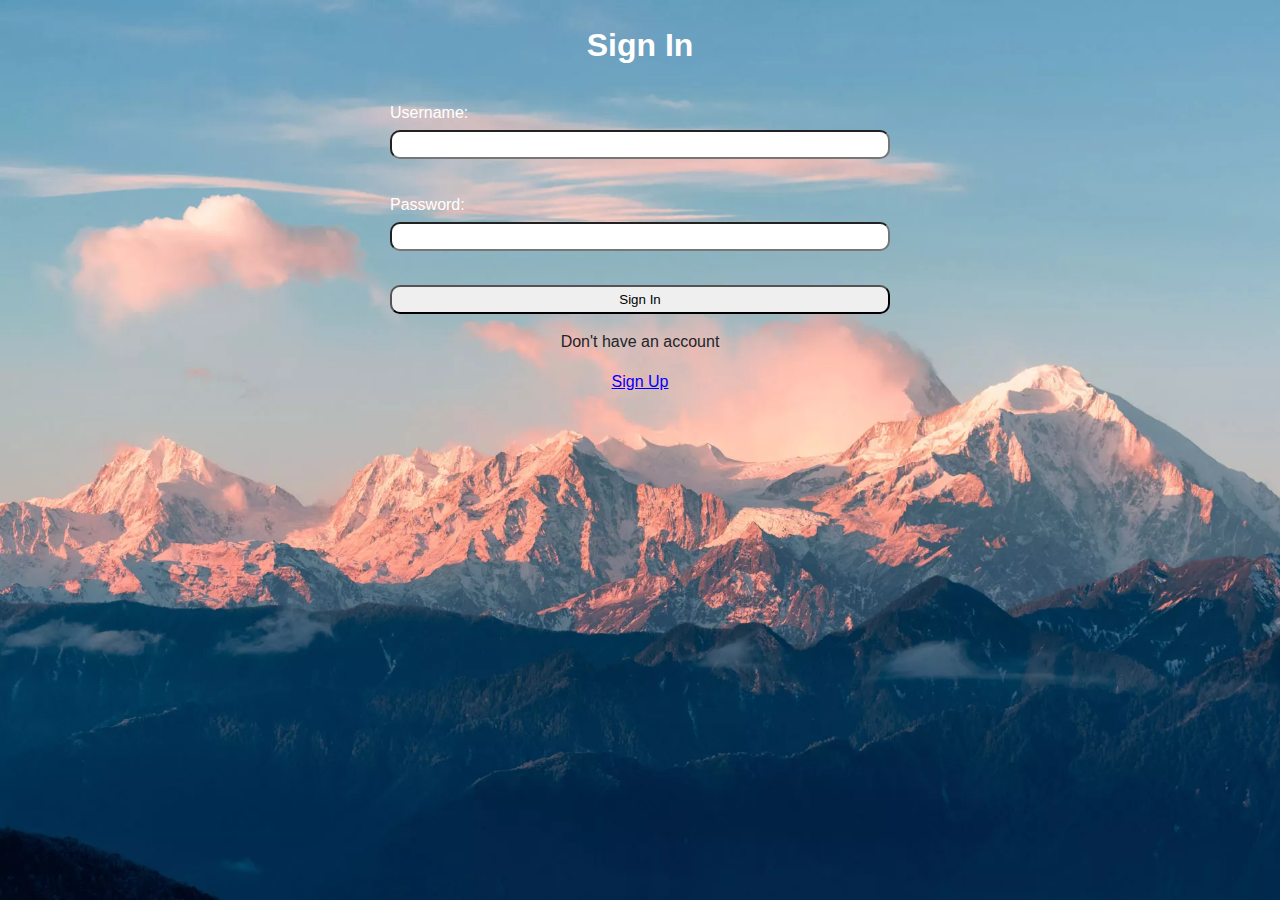
<file: A#4 T1/index.html>
<!DOCTYPE html>
<html lang="en">
<head>
    <meta charset="UTF-8">
    <meta name="viewport" content="width=device-width, initial-scale=1.0">
    <title>SignIn Form</title>
    <link rel="stylesheet" href="styles.css">
    <script src="https://code.jquery.com/jquery-3.6.0.min.js"></script>
</head>
<body>
    <div class="container">
        <h1>Sign In</h1>
        <form id="signInForm">
            <label for="username">Username:</label>
            <input type="text" id="username" name="username">
            <br>
            <label for="password">Password:</label>
            <input type="password" id="password" name="password">
            <br>
            <button type="submit">Sign In</button>
        </form>
        <p>Don't have an account</p>
        <a href="index1.html">Sign Up</a>
    </div>
    <script src="scripts.js"></script>
</body>
</html>
</file>
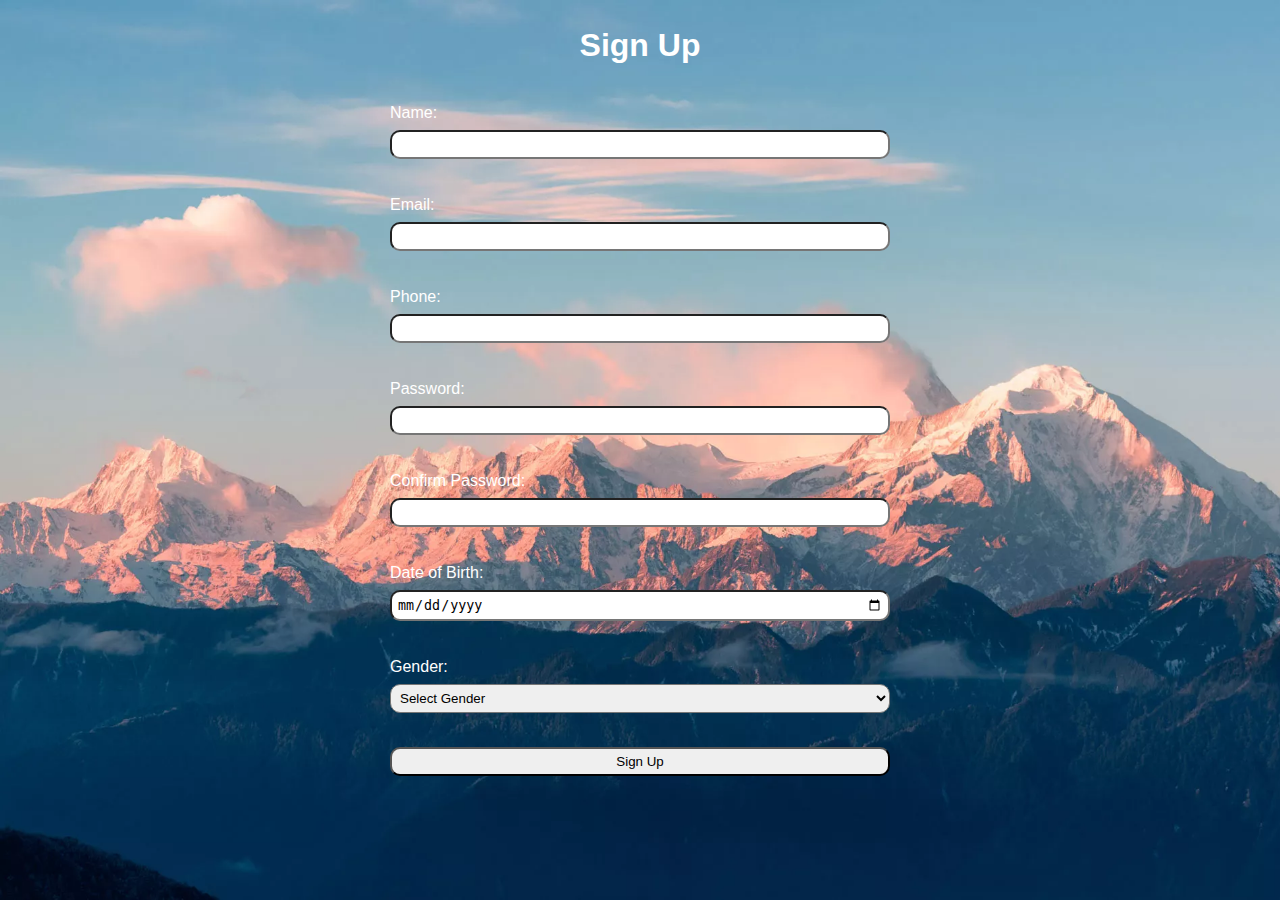
<file: A#4 T1/index1.html>
<!DOCTYPE html>
<html lang="en">
<head>
    <meta charset="UTF-8">
    <meta name="viewport" content="width=device-width, initial-scale=1.0">
    <title>SignOut Form</title>
    <link rel="stylesheet" href="styles.css">
</head>
<body>
    <div class="container">
        <h1>Sign Up</h1>
        <form id="signUpForm">
            <label for="name">Name:</label>
            <input type="text" id="name" name="name" >
            <br>
            <label for="email">Email:</label>
            <input id="email" name="email" >
            <br>
            <label for="phone">Phone:</label>
            <input type="tel" id="phone" name="phone" " >
            <br>
            <label for="password">Password:</label>
            <input type="password" id="signUpPassword" name="signUpPassword" >
            <br>
            <label for="confirmPassword">Confirm Password:</label>
            <input type="password" id="confirmPassword" name="confirmPassword" >
            <br>
            <label for="dob">Date of Birth:</label>
            <input type="date" id="dob" name="dob" >
            <br>
            <label for="gender">Gender:</label>
            <select id="gender" name="gender" >
                <option value="" disabled selected>Select Gender</option>
                <option value="male">Male</option>
                <option value="female">Female</option>
                <option value="other">Other</option>
            </select>
            <br>
            <button type="submit">Sign Up</button>
        </form>
    </div>
    <script src="scripts.js"></script>
</body>
</html>
</file>
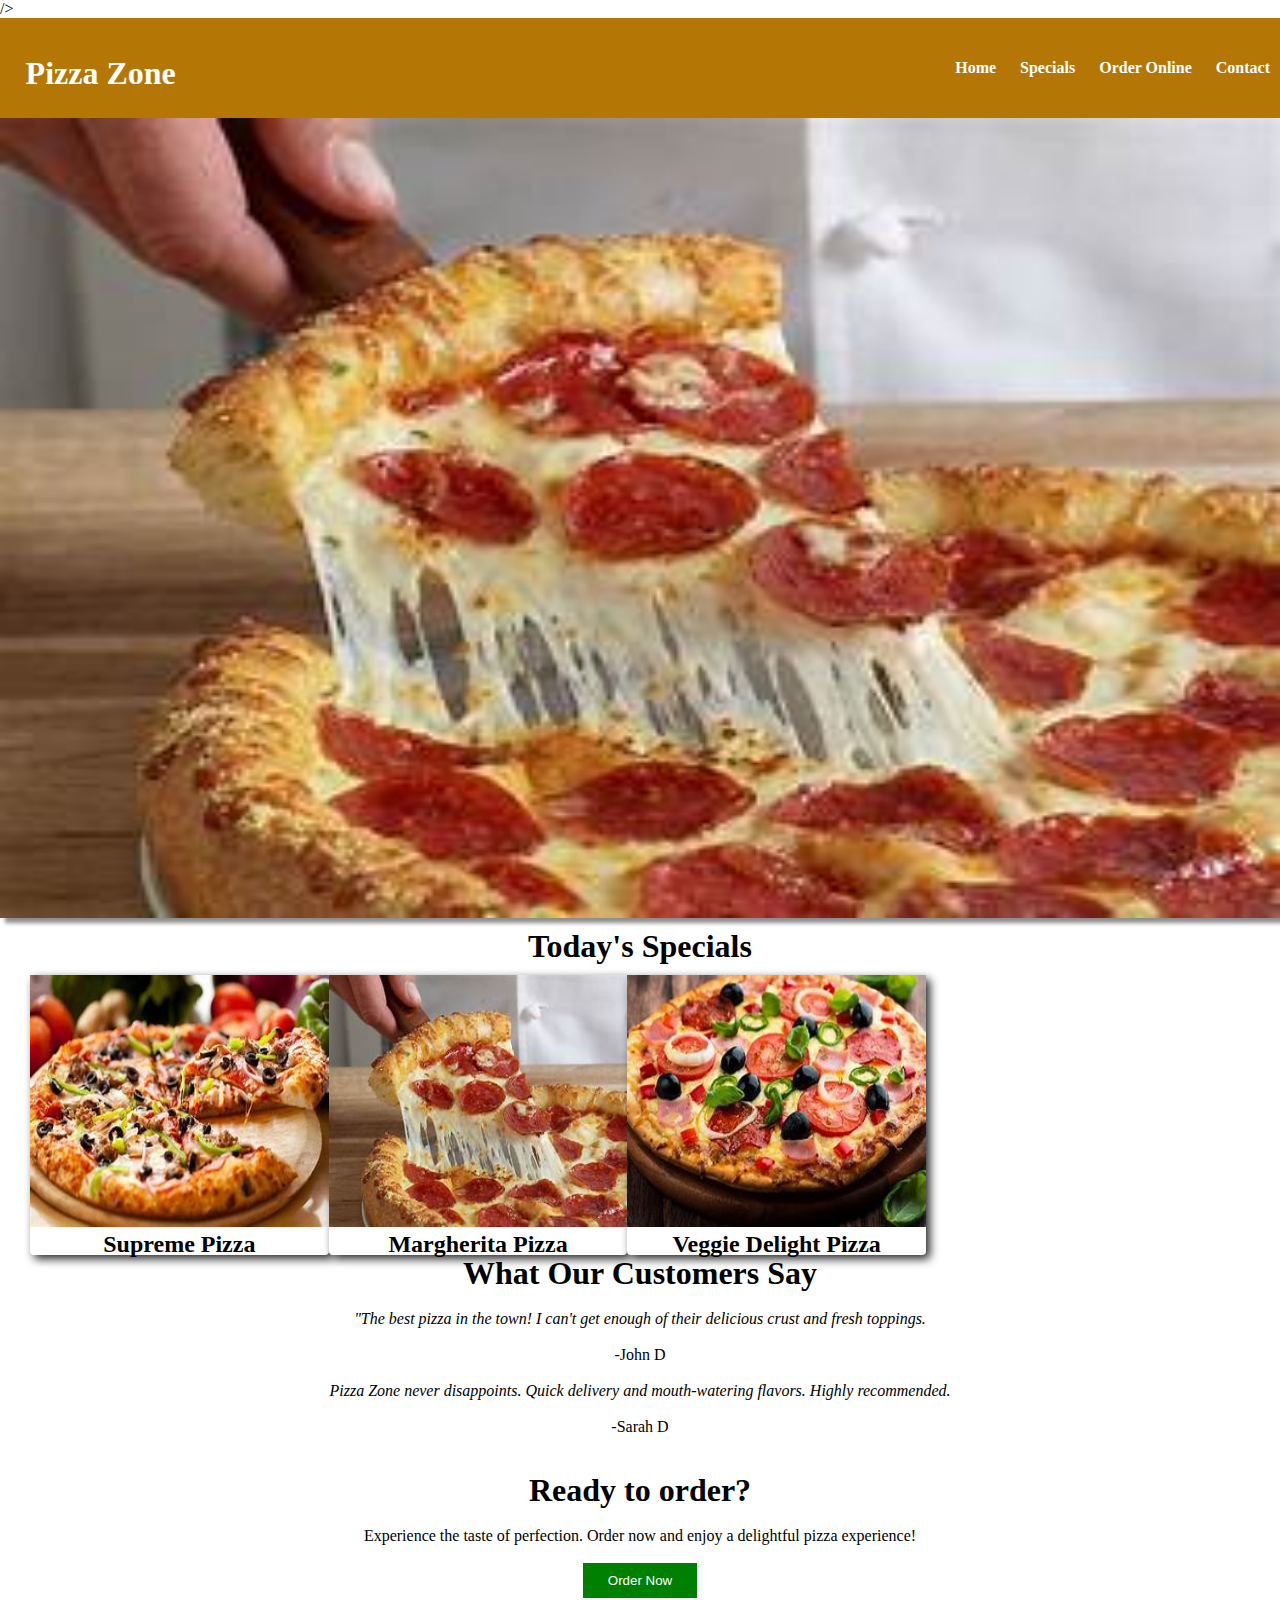
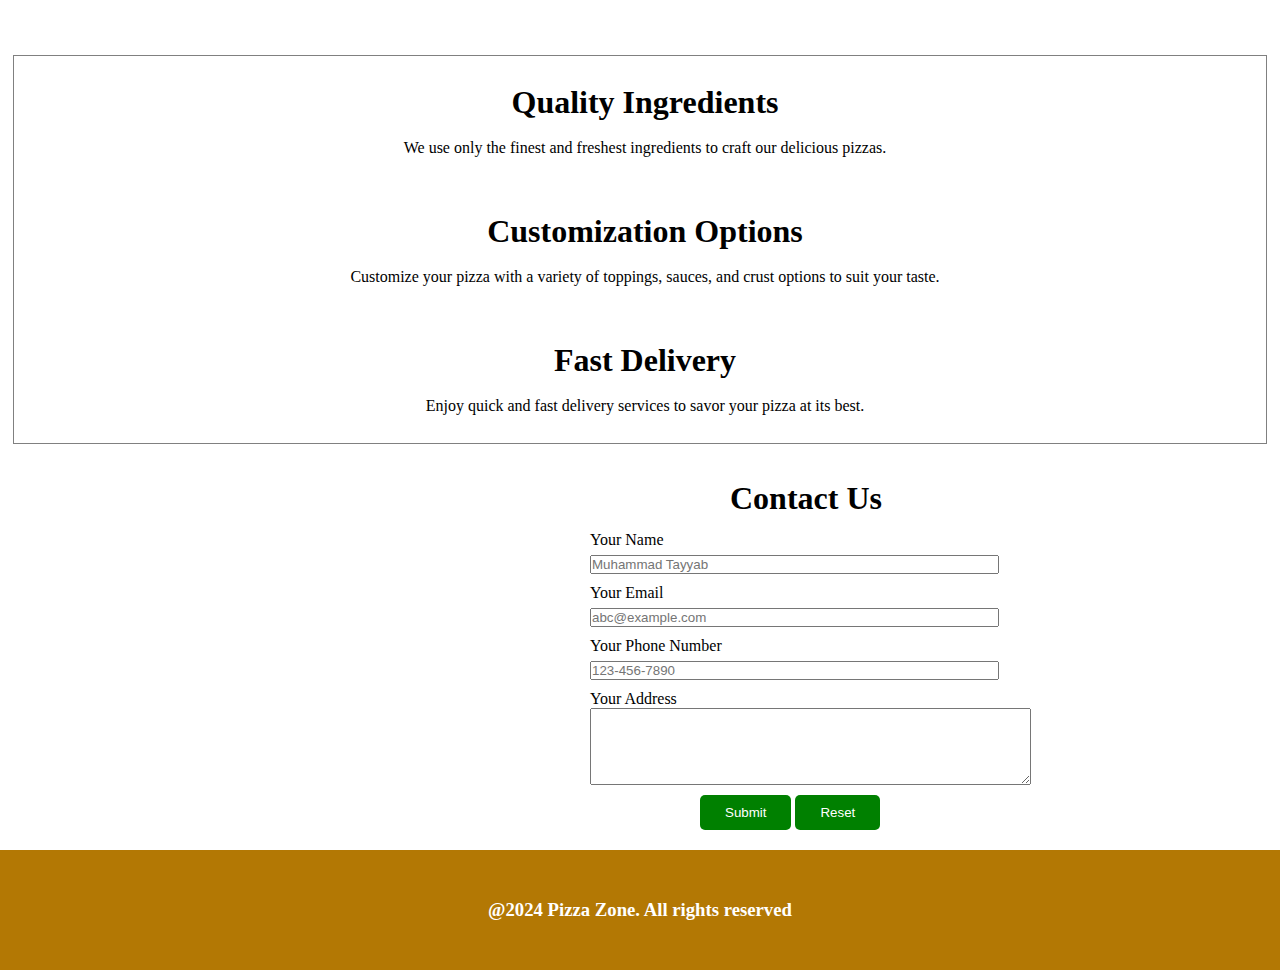
<file: ass#2/task1.html>
<!DOCTYPE html>
<html lang="en">
  <head>
    <meta charset="UTF-8" />
    <meta name="viewport" content="width=device-width, initial-scale=1.0" />
    />
    <link rel="stylesheet" href="styles.css" />
    <title>Document</title>
  </head>
  <body>
    <header class="header">
      <div class="logo">
        <h1>Pizza Zone</h1>
      </div>
      <div class="options">
        <ul>
          <li>Home</li>
          <li>Specials</li>
          <li>Order Online</li>
          <li>Contact</li>
        </ul>
      </div>
    </header>

    <section class="image-slider">
      <div class="slides">
        <figure>
          <img src="pic1.jpg" alt="" class="image1" />
          <img src="pic2.jpg" alt="" class="image2" />
        </figure>
      </div>
    </section>

    <center>
      <h1 class="specials-heading">Today's Specials</h1>
    </center>
    <section class="specials">
      <div class="special pizza1">
        <img src="pic1.jpg" alt="" />
        <center><h2>Supreme Pizza</h2></center>
      </div>
      <div class="special pizza2">
        <img src="pic2.jpg" alt="" />
        <center><h2>Margherita Pizza</h2></center>
      </div>
      <div class="special pizza3">
        <img src="pic4.jpg" alt="" />
        <center><h2>Veggie Delight Pizza</h2></center>
      </div>
    </section>

    <section class="testimonials">
      <center>
        <h1>What Our Customers Say</h1>
        <br />
        <i>"The best pizza in the town! I can't get enough of their delicious crust and fresh toppings.</i><br /><br />
        <p>-John D</p>
        <br />
        <i>Pizza Zone never disappoints. Quick delivery and mouth-watering flavors. Highly recommended.</i>
        <br /><br />
        <p>-Sarah D</p>
        <br /><br />
        <h1>Ready to order?</h1>
        <br />
        <p>
          Experience the taste of perfection. Order now and enjoy a delightful pizza experience!
        </p>
        <br />
        <button class="order-button">Order Now</button>
      </center>
    </section>

    <section class="columns">
      <table border="1">
        <tr>
          <td>
            <br />
            <h1>Quality Ingredients</h1>
            <br />
            <p>
              We use only the finest and freshest ingredients to craft our delicious pizzas.
            </p>
            <br />
          </td>
        </tr>
        <tr>
          <td>
            <br />
            <h1>Customization Options</h1>
            <br />
            <p>
              Customize your pizza with a variety of toppings, sauces, and crust options to suit your taste.
            </p>
            <br />
          </td>
        </tr>
        <tr>
          <td>
            <br />
            <h1>Fast Delivery</h1>
            <br />
            <p>
              Enjoy quick and fast delivery services to savor your pizza at its best.
            </p>
            <br />
          </td>
        </tr>
      </table>
    </section>

    <section class="contact">
      <br /><br />
      <h1>Contact Us</h1>
      <form action="">
        <label for="">Your Name</label><br />
        <input type="text" placeholder="Muhammad Tayyab" /><br />
        <label for="">Your Email</label><br />
        <input type="email" placeholder="abc@example.com" /><br />
        <label for="">Your Phone Number</label><br />
        <input type="text" placeholder="123-456-7890" /><br />
        <label for="">Your Address</label><br />
        <textarea name="" id="" cols="53" rows="5"></textarea><br />
        <div class="buttons">
          <button type="submit">Submit</button>
          <button type="reset">Reset</button>
        </div>
      </form>
    </section>

    <footer class="footer">
      <h3>@2024 Pizza Zone. All rights reserved</h3>
    </footer>
  </body>
</html>
</file>
<file: A#4 T1/styles.css>
.container {
    width: 500px;
    margin: 0 auto;
    display: flex;
    flex-direction: column;
    align-items: center;
    background-color: transparent;
    border-radius: 10px;
}

form {
    width: 100%;
    display: flex;
    flex-direction: column;
    color: white;
    border-radius: 5%;
}

label {
    margin-top: 10px;
}

input, select {
    margin-top: 5px;
    padding: 5px;
    border-radius: 10px;
}

button {
    margin-top: 10px;
    padding: 5px 10px;
    cursor: pointer;
    border-radius: 10px;
}

body{
    margin: 0;
    font-family: -apple-system, BlinkMacSystemFont, "Segoe UI", Roboto, "Helvetica Neue", Arial, "Noto Sans", sans-serif, "Apple Color Emoji", "Segoe UI Emoji", "Segoe UI Symbol", "Noto Color Emoji";
    font-size: 1rem;
    font-weight: 400;
    line-height: 1.5;
    color: #212529;
    text-align: left;
    background-color: #fff;
    background: url(bg.jpg)no-repeat;
    background-size: cover;
    height: 100vh;
}
img{
    background-size: cover;
}
h1{
    color: white;
}
a{
    color: blue;
}
</file>
<file: ass#2/styles.css>
* {
  padding: 0px;
  margin: 0px;
}

.header {
  display: flex;
  flex-direction: row;
  align-items: center;
  justify-content: space-between;
  height: 100px;
  width: 100%;
  background-color: rgb(180, 119, 5);
  color: white;
  position: sticky;
  top: 0;
  z-index: 100;
}

.cart {
  height: 20px;
  width: 20px;
  border-radius: 50%;
  color: white;
  background-color: rgb(241, 46, 46);
  text-align: center;
  position: absolute;
  top: 25px;
  right: 2px;
}

.logo h1 {
  margin-top: 10px;
}

.logo {
  display: flex;
  flex-direction: row;
  justify-content: space-between;
  gap: 2rem;
  margin-left: 2%;
}
* {
  padding: 0px;
  margin: 0px;
}

.header {
  display: flex;
  flex-direction: row;
  align-items: center;
  justify-content: space-between;
  height: 100px;
  width: 100%;
  background-color: rgb(180, 119, 5);
  color: white;
  position: sticky;
  top: 0;
  z-index: 100;
}

.cart {
  height: 20px;
  width: 20px;
  border-radius: 50%;
  color: white;
  background-color: rgb(241, 46, 46);
  text-align: center;
  position: absolute;
  top: 25px;
  right: 2px;
}

.logo h1 {
  margin-top: 10px;
}

.logo {
  display: flex;
  flex-direction: row;
  justify-content: space-between;
  gap: 2rem;
  margin-left: 2%;
}

.fire {
  position: relative;
  top: 2px;
  animation: fireCreate 3ms ease-in infinite;
}

.red {
  height: 40px;
  width: 40px;
  background: red;
  box-shadow: 0px 0px 10px 5px orangered;
}

.orange {
  left: 6px;
  height: 28px;
  width: 28px;
  background: orange;
  box-shadow: 0px 0px 12px 6px orange;
}

.blue1 {
  left: 10px;
  height: 20px;
  width: 20px;
  background: rgb(76, 115, 245);
  box-shadow: 0px 0px 9px 4px rgb(82, 155, 238);
}

.blue2 {
  left: 13px;
  height: 15px;
  width: 15px;
  background: rgb(25, 5, 199);
  box-shadow: 0px 0px 9px 4px rgb(40, 25, 243);
}

.flame {
  position: absolute;
  bottom: 0;
  border-radius: 50% 0% 50% 50%;
  transform: rotate(-45deg);
}

@keyframes fireCreate {
  0% {
    transform: rotate(-4deg);
  }
  20% {
    transform: rotate(4deg) scaleY(1.05);
  }
  40% {
    transform: rotate(-4deg);
  }
  60% {
    transform: rotate(4deg) scaleY(1.05);
  }
  80% {
    transform: rotate(-4deg);
  }
  100% {
    transform: rotate(4deg) scaleY(1.05);
  }
}

.options {
  margin-right: 10px;
}

.options ul {
  display: flex;
  flex-direction: row;
  gap: 1.5rem;
  list-style: none;
  font-weight: 800;
  cursor: pointer;
}

.image-slider {
  box-shadow: 5px 5px 4px rgb(141, 140, 140);
  width: 100%;
  height: 800px;
  position: relative;
  overflow: hidden;
  z-index: 1;
}

.slides {
  display: flex;
  width: 200%;
  height: 800px;
  animation: sliderCreate 1s linear 1;
  animation-delay: 2s;
  animation-fill-mode: forwards;
}

.slides figure {
  flex: 1;
  display: flex;
  position: relative;
  right: 50%;
}

.slides figure img {
  width: 100%;
  height: auto;
}

@keyframes sliderCreate {
  0% {
    transform: translateX(0%);
  }
  100% {
    transform: translateX(50%);
  }
}

.specials-heading {
  margin-top: 10px;
  margin-bottom: 10px;
}

.specials {
  display: flex;
  flex-direction: row;
  justify-content: space-between;
  width: 95%;
  margin-left: 30px;
}

.special {
  border: 10px  white;
  background: white;
  height: 280px;
  width: 440px;
  box-shadow: 4px 4px 10px rgb(167, 166, 166);
  border-radius: 4px;
}

.special img {
  width: 100%;
  height: 90%;
}

.pizza1,
.pizza2,
.pizza3 {
  transition: all 2s ease-in;
}

.pizza1:hover {
  transform: rotate(180deg);
}

.pizza2:hover {
  transform: rotateY(360deg);
}

.pizza3:hover {
  transform: rotate(-360deg);
}

.testimonials {
  height: 400px;
  width: 100%;
}

.order-button {
  padding: 10px 25px 10px 25px;
  color: white;
  background-color: green;
  border: 1px  white;
  cursor: pointer;
}
.columns {
  width: 98%;
  margin-left: 1%;
  border: 0.5px black;
  border-radius: 2px;
}

table {
  width: 100%;
  table-layout: fixed;
  border-collapse: collapse;
  border-radius: 10px;
}

td {
  border: 1px black;
  padding: 10px;
  padding-left: 20px;
  text-align: left;
}

.contact {
  margin-left: 590px;
}

.contact h1 {
  padding-left: 140px;
  padding-bottom: 14px;
}

.contact input {
  width: 405px;
  margin-bottom: 10px;
  margin-top: 6px;
}

.contact button {
  padding: 10px 25px 10px 25px;
  color: white;
  background-color: green;
  border: 1px white;
  cursor: pointer;
  border-radius: 5px;
}

.buttons {
  margin-left: 110px;
  margin-top: 6px;
}

.footer {
  margin-top: 20px;
  width: 100%;
  height: 120px;
  display: flex;
  align-items: center;
  justify-content: center;
  background-color: rgb(179, 120, 5);
  color: white;
}

.flame {
  position: absolute;
  bottom: 0;
  border-radius: 50% 0% 50% 50%;
  transform: rotate(-45deg);
}

@keyframes fireCreate {
  0% {
    transform: rotate(-4deg);
  }
  20% {
    transform: rotate(4deg) scaleY(1.05);
  }
  40% {
    transform: rotate(-4deg);
  }
  60% {
    transform: rotate(4deg) scaleY(1.05);
  }
  80% {
    transform: rotate(-4deg);
  }
  100% {
    transform: rotate(4deg) scaleY(1.05);
  }
}

.options {
  margin-right: 10px;
}

.options ul {
  display: flex;
  flex-direction: row;
  gap: 1.5rem;
  list-style: none;
  font-weight: 800;
  cursor: pointer;
}

.image-slider {
  box-shadow: 5px 5px 4px rgb(142, 142, 142);
  width: 100%;
  height: 800px;
  position: relative;
  overflow: hidden;
  z-index: 1;
}

.slides {
  display: flex;
  width: 200%;
  height: 800px;
  animation:Creator 1s linear 1;
  animation-delay: 2s;
  animation-fill-mode: forwards;
}

.slides figure {
  flex: 1;
  display: flex;
  position: relative;
  right: 50%;
}

.slides figure img {
  width: 100%;
  height: auto;
}

@keyframes Creator{
  0% {
    transform: translateX(0%);
  }
  100% {
    transform: translateX(50%);
  }
}

.specials-heading {
  margin-top: 10px;
  margin-bottom: 10px;
}

.specials {
  display: flex;
  flex-direction: row;
  justify-content: center;
  width: 70%;
  margin-left: 30px;
}

.special {
  border: 10px white;
  background: white;
  height: 280px;
  width: 440px;
  box-shadow: 4px 4px 10px rgb(40, 40, 40);
  border-radius: 4px;
}

.special img {
  width: 100%;
  height: 90%;
}

.pizza1,
.pizza2,
.pizza3 {
  transition: all 2s ease-in;
}

.pizza1:hover {
  transform: rotate(180deg);
}

.pizza2:hover {
  transform: rotateY(360deg);
}

.pizza3:hover {
  transform: rotate(-360deg);
}

.testimonials {
  height: 400px;
  width: 100%;
}

.order-button {
  padding: 10px 25px 10px 25px;
  color: white;
  background-color: green;
  border: 1px  white;
  cursor: pointer;
}
.columns {
  width: 98%;
  margin-left: 1%;
  border: 0.5px black;
  border-radius: 2px;
}

table {
  width: 100%;
  table-layout: fixed;
  border-collapse: collapse;
  border-radius: 10px;
  text-align: center;
}

td {
  border: 1px black;
  padding: 10px;
  padding-left: 20px;
  text-align: center;
}

.contact {
  margin-left: 590px;
}

.contact h1 {
  padding-left: 140px;
  padding-bottom: 14px;
}

.contact input {
  width: 405px;
  margin-bottom: 10px;
  margin-top: 6px;
}

.contact button {
  padding: 10px 25px 10px 25px;
  color: white;
  background-color: green;
  border: 1px  white;
  cursor: pointer;
  border-radius: 5px;
}

.buttons {
  margin-left: 110px;
  margin-top: 6px;
}

.footer {
  margin-top: 20px;
  width: 100%;
  height: 120px;
  display: flex;
  align-items: center;
  justify-content: center;
  background-color: rgb(179, 120, 4);
  color: white;
}
</file>
